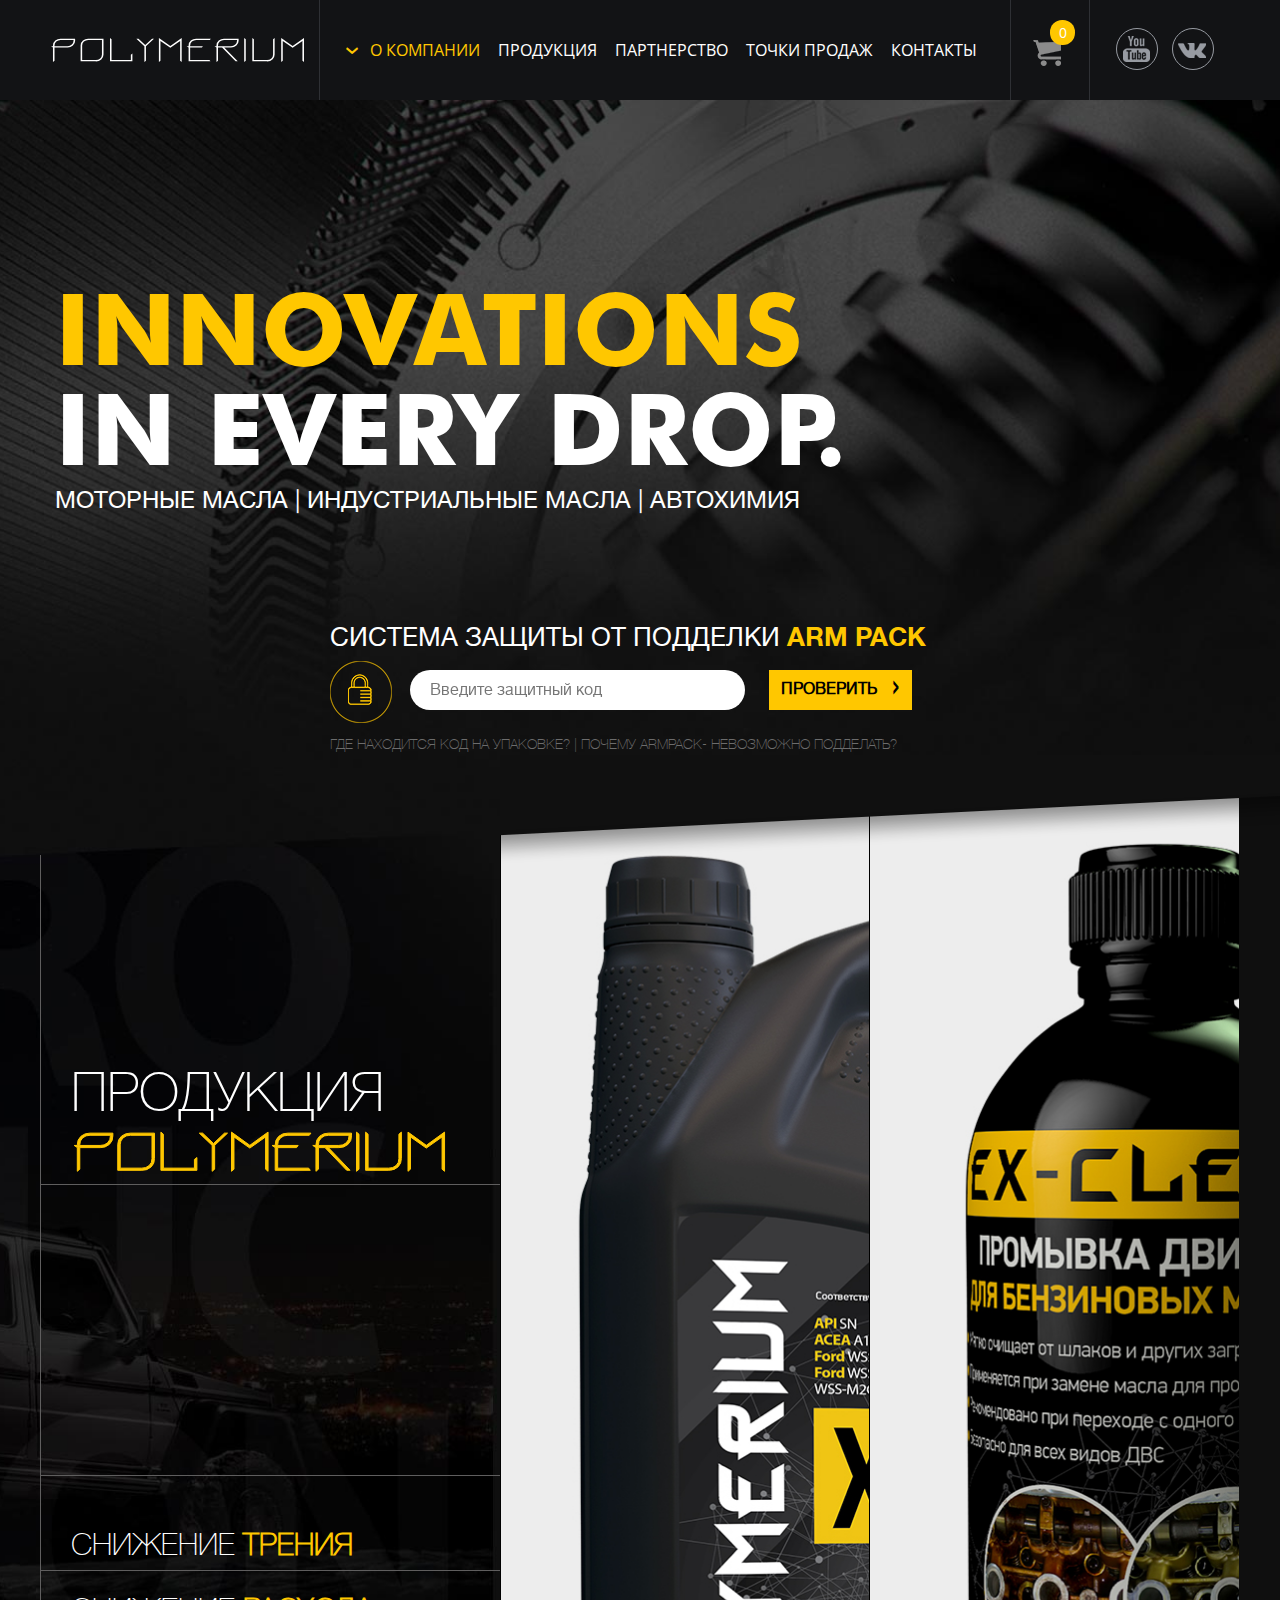
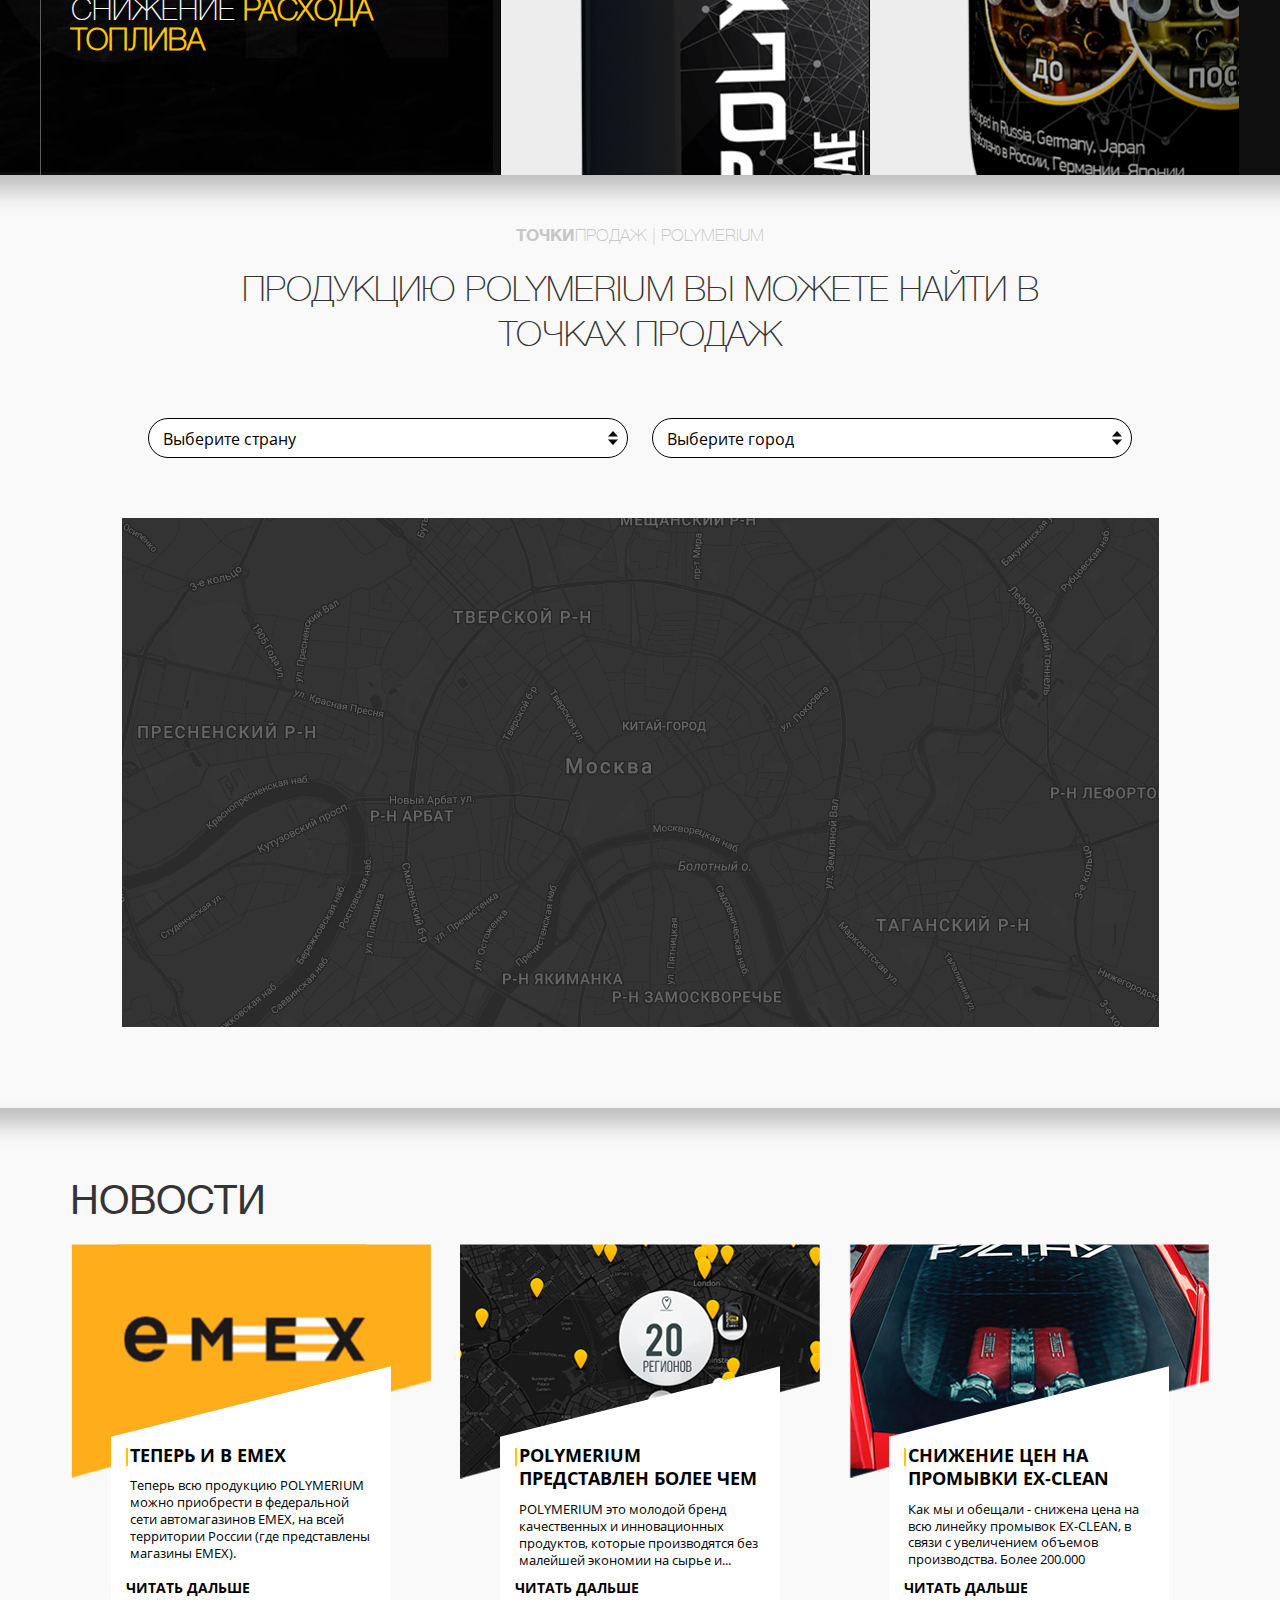
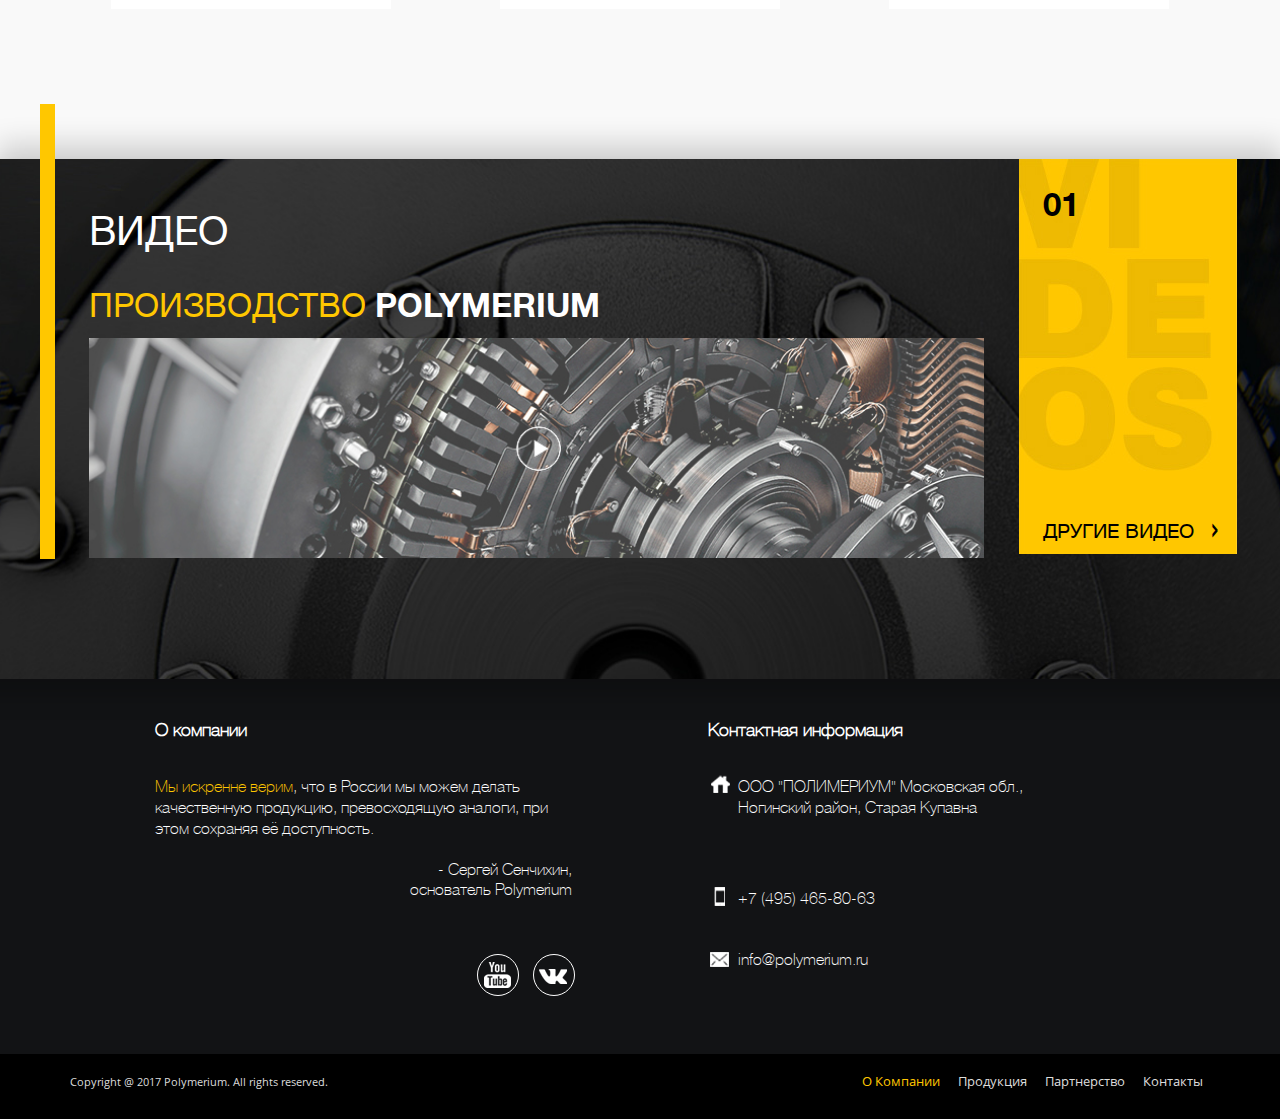
<file: app/index.html>
<!DOCTYPE html>
<html lang="ru"> 
<head>  
	<meta charset="UTF-8">
	<title>POLIMERIUM - МОТОРНЫЕ МАСЛА | ИНДУСТРИАЛЬНЫЕ МАСЛА | АВТОХИМИЯ </title>
	<meta name=viewport content="width=device-width, initial-scale=1">
	<link rel="icon" href="img/favicon.ico" type="image/x-icon">
	<link rel="shortcut icon" href="img/favicon.ico" type="image/x-icon">
	<link rel="stylesheet" href="bootstrap/css/bootstrap-3.3.2.min.css">
	<!--<link rel="stylesheet" href="bootstrap/css/bootstrap.css">-->
	<link rel="stylesheet" href="bootstrap/css/bootstrap-theme.css">

	<link rel="stylesheet" href="css/venders/normalize.css">
	<link rel="stylesheet" href="css/venders/animate.css">
	<link rel="stylesheet" href="css/stylename.css">
	
	<link rel="stylesheet" href="css/style.css">
	<link rel="stylesheet" href="css/menu.css">
	<link rel="stylesheet" href="css/simple.css">	
	

	<!-- jQuery -->
	<script src="js/venders/jquery-1.12.4.js"></script>
	<script src="bootstrap/js/bootstrap.js"></script>
	
	<script src="js/venders/jquery.maskedinput.js"></script>
	<script src="js/venders/jquery.sticky.js"></script>
	 <script> 
    $(window).load(function(){ 
    	$("#header-sticky-wrapper").sticky({ topSpacing: 0 }); 
    	}); 
    </script>

	
	<link rel="stylesheet" href="css/venders/jquery.arcticmodal-0.3.css">	
	<script src="js/venders/jquery.arcticmodal-0.3.min.js"></script>
	<!--[if lte IE 9]>
	    <script src="oldies/oldies.js" charset="utf-8"></script>
	    <style>
	       .wrapper-x {display: none;}	       
	    </style>
	 <![endif]-->
</head> 
<body>


<!-- *********************** КНОПКА НАВЕРХ ********************************- -->
<div class="goup"><i></i></div>
<!-- **********************************************************************- -->

<div class="wrapper-x">
	<div class="wrapper-y">


	<!-- *********************** HEADER ********************************- -->
	<div class="main-header-bg sticky-wrapper" id="header-sticky-wrapper">
		<div class="main-header">
			<div class="main-header__logo">
				<a href="index.html" class="logo"></a>
			</div>

			<div class="main-header__center">
				
				<input type="checkbox" id="nav-trigger" class="nav-trigger" />
				<label for="nav-trigger">Меню</label>
				<nav class="main-nav">
					<ul>
						<li class="active"><a href="#">О Компании</a>
							<ul>
								<li><a href="#">Page-1 Page-1 Page-1</a></li>
								<li><a href="#">Page-2</a></li>
								<li><a href="#">Page-3</a></li>
							</ul>
						</li>
						<li><a href="#">Продукция</a></li>
						<li><a href="#">Партнерство</a></li>
						<li><a href="#">Точки продаж</a></li>
						<li><a href="#">Контакты</a></li>

					</ul>
					
				</nav>
				<div class="main-header__basket"> 
					<span class="basket-count"><i>0</i></span>
				</div>
				<div class="main-header__social">
					<a href="#" class="social social--yt"></a>
					<a href="#" class="social social--vk"></a>				
				</div>
			</div>


			
		</div>
		
	</div>

	<!-- *********************** FIRST SCREEN ********************************- -->

	<div class="first-screen-bg">
		<div class="first-screen">
			<h1 class="first-screen__title"><span class="yellow">INNOVATIONS</span>IN EVERY DROP.</h1>
			<p class="first-screen__subtitle">МОТОРНЫЕ МАСЛА | ИНДУСТРИАЛЬНЫЕ МАСЛА | АВТОХИМИЯ</p>

			<div class="first-screen__code">
				<p class="first-screen__code-title">система защиты от подделки 
					<span class="yellow caps">arm pack</span></p>
				
				<form action="" method="" class="first-screen__form">
					<input class="input first-screen__form-input" type="text" placeholder="Введите защитный код">
					<button type="submit" class="btn btn-yellow first-screen__form-btn">Проверить&nbsp;<b class="arr">&nbsp;&rsaquo;</b></button>
				</form>

				<p>
					<i class="first-screen__code-btn js-btn-modal-1">Где находится код на упаковке? |</i>
					<i class="first-screen__code-btn js-btn-modal-2"> Почему ARMPACK- невозможно подделать?</i>
				</p>
			</div>

			<div class="first-screen__products">
				<div class="prod-block-title">
					<div class="prod-block-title__top">
						<p class="text-wr">Продукция<br>
						<img src="img/logo-y.svg" alt=""></p>
					</div>
					<div class="prod-block-title__middle">							
						<p class="block-left"></p>					
					</div>
					<div class="prod-block-title__bottom">
						<p class="text-wr">Снижение <span class="yellow">трения</span></p>	
						<p class="block-left">до <span class="procent">80</span>%</p>					
					</div>
					<div class="prod-block-title__bottom">
						<p class="text-wr">Снижение <span class="yellow">расхода топлива</span></p>	
						<p class="block-left">до <span class="procent">20</span>%</p>					
					</div>					
				</div>

				<div class="prod-block-wr">
					<div class="bg-top"></div>
					<div class="prod-block prod-1">
						<div class="prod-block__popup">
							<p class="prod-block__title">Полимерные присадки | 
							<span class="yellow">Polymerium EX-RECOVERY</span></p>
							<hr>
							<p class="prod-block__text">
								В основе состава - базовое масло с дополнительным пакетом присадок и микрокерамикой. Микрокерамика образует защитный смазывающий слой с температурой плавления около 3 000 градусов. После обработки присадка образует надежный защитный слой, значительно снижающий трение и продлевающий срок службы агрегата.
							</p>
							<a href="#" class="btn btn-circle prod-block__btn">Подробнее</a>
						</div>						
					</div>

					<div class="prod-block prod-2">
						<div class="prod-block__popup">
							<p class="prod-block__title">Полимерные присадки | 
							<span class="yellow">Polymerium EX-RECOVERY</span></p>
							<hr>
							<p class="prod-block__text">
								В основе состава - базовое масло с дополнительным пакетом присадок и микрокерамикой. Микрокерамика образует защитный смазывающий слой с температурой плавления около 3 000 градусов. После обработки присадка образует надежный защитный слой, значительно снижающий трение и продлевающий срок службы агрегата.
							</p>
							<a href="#" class="btn btn-circle prod-block__btn">Подробнее</a>
						</div>						
					</div>

					<div class="prod-block prod-3">
						<div class="prod-block__popup">
							<p class="prod-block__title">Полимерные присадки | 
							<span class="yellow">Polymerium EX-RECOVERY</span></p>
							<hr>
							<p class="prod-block__text">
								В основе состава - базовое масло с дополнительным пакетом присадок и микрокерамикой. Микрокерамика образует защитный смазывающий слой с температурой плавления около 3 000 градусов. После обработки присадка образует надежный защитный слой, значительно снижающий трение и продлевающий срок службы агрегата.
							</p>
							<a href="#" class="btn btn-circle prod-block__btn">Подробнее</a>
						</div>						
					</div>
				</div>				
			</div>		
		</div>		
	</div>

	<!-- *************************** БЛОК КАРТА ***************************************- -->

	<div class="main-map-bg">
		<div class="main-map">
			<p class="main-map__text"><b>точки</b>продаж | polymerium</p>
			<h2>Продукцию polymerium вы можете найти в точках продаж</h2>

			<div class="main-map__select-wr">				
				<div class="main-map__btn-group select">					
					<select class="" id="" name="">
						<option>Выберите страну</option>
					  	<option>Россия</option>
					  	<option>Китай</option>
					  	<option>Франция</option>					  		
					</select>
				</div>
				<div class="main-map__btn-group select">					
					<select class="" id="" name="">
						<option>Выберите город</option>
					  	<option>Город</option>
					  	<option>Новосибирск</option>
					  	<option>Москва</option>					  		
					</select>
				</div>
			</div>

			<div class="main-map__map"></div>
			
		</div>		
	</div>


	<!-- ***************** БЛОК ПРЕДПРОСМОТРА НОВОСТЕЙ **************************- -->

	<div class="main-news-bg">
		<div class="main-news">
			<h3>Новости</h3>		

			<div class="wrapper">				
				<div class="block-new-prev" style="background-image: url(img/new-1.png);">
					<div class="block-new-prev__content">
						<div class="wrapper">
							<p class="block-new-prev__title">ТЕПЕРЬ И В EMEX</p>
							<div class="block-new-prev__text">
								<p>Теперь всю продукцию POLYMERIUM можно приобрести в федеральной сети автомагазинов EMEX, на всей территории России (где представлены магазины EMEX).</p>
							</div>
						</div>
						<a href="#" class="block-new-prev__link">Читать дальше</a>
					</div>						
				</div>
				
				<div class="block-new-prev" style="background-image: url(img/new-2.png);">
					<div class="block-new-prev__content">
						<div class="wrapper">
							<p class="block-new-prev__title">POLYMERIUM ПРЕДСТАВЛЕН БОЛЕЕ ЧЕМ В 20 РЕГИОНАХ РОССИИ </p>
							<div class="block-new-prev__text">
								<p>POLYMERIUM это молодой бренд качественных и инновационных продуктов, которые производятся без малейшей экономии на сырье и...</p>
							</div>
						</div>
						<a href="#" class="block-new-prev__link">Читать дальше</a>
					</div>
				</div>
				
				<div class="block-new-prev" style="background-image: url(img/new-3.png);">
					<div class="block-new-prev__content">
						<div class="wrapper">
							<p class="block-new-prev__title">СНИЖЕНИЕ ЦЕН НА ПРОМЫВКИ EX-CLEAN</p>
							<div class="block-new-prev__text">
								<p>Как мы и обещали - снижена цена на всю линейку промывок  EX-CLEAN, в связи с увеличением объемов производства. Более 200.000 проданных упаковок...</p>
							</div>
						</div>
						<a href="#" class="block-new-prev__link">Читать дальше</a>
					</div>
				</div>			
				
			</div>
		</div>
		
	</div>

	<!-- *************************** БЛОК ВИДЕО ***************************************- -->

	<div class="main-video-bg">
		<div class="main-video">
			<div class="block-left-yellow"></div>

			<div class="block-center-video">
				<h3>Видео</h3>
				<p class="main-video__title"><span class="yellow">ПРОИЗВОДСТВО</span> POLYMERIUM </p>
				<a href="#" class="main-video__link" style="background-image: url(img/video-prev.jpg);"></a>
			</div>

			<div class="block-right-yellow">
				<p class="count">01</p>
				<a href="#" class="more">Другие видео&nbsp;<b class="arr">&nbsp;&rsaquo;</b></a>
			</div>
		</div>
		
	</div>
	

	<!-- *************************** БЛОК ПОДВАЛ***************************************- -->	
	</div> <!-- end wrapper-y -->	
	
	<footer class="main-footer-bg">
		<div class="main-footer">
			<div class="main-footer__left">
				<p class="main-footer__title">О компании</p>
				<p class="main-footer__text"><span class="yellow">Мы искренне верим</span>, что в России мы можем делать качественную продукцию, превосходящую аналоги, при этом сохраняя её доступность.</p>
				<p class="main-footer__author">- Сергей Сенчихин,<br>основатель Polymerium</p>
								
			</div>
			<div class="main-footer__social">
				<a href="#" class="social social--yt"></a>
				<a href="#" class="social social--vk"></a>				
			</div>
			<div class="main-footer__right">
				<div class="wrapper">
					<p class="main-footer__title">Контактная информация</p>
					<p class="main-footer__text contact-address">ООО "ПОЛИМЕРИУМ" Московская обл., Ногинский район, Старая Купавна</p>
					<p class="main-footer__text contact-phone">+7 (495) 465-80-63</p>
					<p class="main-footer__text contact-mail">info@polymerium.ru</p>
				</div>
			</div>			
		</div>

		 <div class="main-footer-bottom">
			<div class="wrapper">
				<p class="copy">Copyright @  2017 Polymerium. All rights reserved.</p>
				<nav class="footer-nav">
					<ul>
						<li class="active"><a href="#">О Компании</a></li>
						<li><a href="#">Продукция</a></li>
						<li><a href="#">Партнерство</a></li>							
						<li><a href="#">Контакты</a></li>
					</ul>
				</nav>
				
			</div>				
		</div>

	</footer>

	
	

<!-- ************** БЛОК МОДАЛЬНЫЕ ОКНА ******************- -->
	<div class="modal_wrapper">  </div>
	<div class="modal js-modal">	  
	    <button class="modal_close" type="button">Закрыть</button>
	    <h3 id="modal_title">Почему ARMPACK- невозможно подделать?</h3>
	    <div id="modal_text">
	    	<p>1. ARM PACK - на каждом продукте свой уникальный одноразовый код, тоесть если код был введен один раз - то больше воспользоваться им не возможно, соответственно "клонирование" кодов не возможно.</p>
	    	<p>2. На этапах перевозки продукции и распространения, списать или скопировать код не возможно, он защищен специальным скретч покрытием, которое можно стереть только один раз.</p>
	    	<p>3. Все оригинальные одноразовые коды с продуктов надежно хранятся в защищенной веб-базе POLYMERIUM и доступ к ним есть только у нескольких ответственных лиц компании.</p>
	    </div>
	  </div>
	</div>

<!-- ********************************- -->
</div> <!-- end wrapper-x -->

<script src="js/modal.js"> </script>
<script src="js/script.js"> </script>
<!--<script src="js/venders/wow.min.js"></script>
<script src="js/wow.js"></script>
-->


</body>
</html>
</file>
<file: app/css/stylename.css>
/*! Generated by Font Squirrel (https://www.fontsquirrel.com) on July 4, 2017 */

/*! Generated by Font Squirrel (https://www.fontsquirrel.com) on July 28, 2017 */



@font-face {
    font-family: 'helveticaneuecyrbold';
    src: url('../fonts/HelveticaNeueCyr/helveticaneuecyr-bold-webfont.eot');
    src: url('../fonts/HelveticaNeueCyr/helveticaneuecyr-bold-webfont.eot?#iefix') format('embedded-opentype'),
         url('../fonts/HelveticaNeueCyr/helveticaneuecyr-bold-webfont.woff2') format('woff2'),
         url('../fonts/HelveticaNeueCyr/helveticaneuecyr-bold-webfont.woff') format('woff'),
         url('../fonts/HelveticaNeueCyr/helveticaneuecyr-bold-webfont.ttf') format('truetype'),
         url('../fonts/HelveticaNeueCyr/helveticaneuecyr-bold-webfont.svg#helveticaneuecyrbold') format('svg');
    font-weight: normal;
    font-style: normal;

}




@font-face {
    font-family: 'helveticaneuecyrroman';
    src: url('../fonts/HelveticaNeueCyr/helveticaneuecyr-roman-webfont.eot');
    src: url('../fonts/HelveticaNeueCyr/helveticaneuecyr-roman-webfont.eot?#iefix') format('embedded-opentype'),
         url('../fonts/HelveticaNeueCyr/helveticaneuecyr-roman-webfont.woff2') format('woff2'),
         url('../fonts/HelveticaNeueCyr/helveticaneuecyr-roman-webfont.woff') format('woff'),
         url('../fonts/HelveticaNeueCyr/helveticaneuecyr-roman-webfont.ttf') format('truetype'),
         url('../fonts/HelveticaNeueCyr/helveticaneuecyr-roman-webfont.svg#helveticaneuecyrroman') format('svg');
    font-weight: normal;
    font-style: normal;

}




@font-face {
    font-family: 'helveticaneuecyrthin';
    src: url('../fonts/HelveticaNeueCyr/helveticaneuecyr-thin-webfont.eot');
    src: url('../fonts/HelveticaNeueCyr/helveticaneuecyr-thin-webfont.eot?#iefix') format('embedded-opentype'),
         url('../fonts/HelveticaNeueCyr/helveticaneuecyr-thin-webfont.woff2') format('woff2'),
         url('../fonts/HelveticaNeueCyr/helveticaneuecyr-thin-webfont.woff') format('woff'),
         url('../fonts/HelveticaNeueCyr/helveticaneuecyr-thin-webfont.ttf') format('truetype'),
         url('../fonts/HelveticaNeueCyr/helveticaneuecyr-thin-webfont.svg#helveticaneuecyrthin') format('svg');
    font-weight: normal;
    font-style: normal;

}




@font-face {
    font-family: 'bebas_neueregular';
    src: url('../fonts/Bebas/bebasneue_regular-webfont.eot');
    src: url('../fonts/Bebas/bebasneue_regular-webfont.eot?#iefix') format('embedded-opentype'),
         url('../fonts/Bebas/bebasneue_regular-webfont.woff2') format('woff2'),
         url('../fonts/Bebas/bebasneue_regular-webfont.woff') format('woff'),
         url('../fonts/Bebas/bebasneue_regular-webfont.ttf') format('truetype'),
         url('../fonts/Bebas/bebasneue_regular-webfont.svg#bebas_neueregular') format('svg');
    font-weight: normal;
    font-style: normal;

}

@font-face {
    font-family: 'OpenSansRegular';
    src: url('../fonts/OpenSansRegular/OpenSansRegular.eot');
    src: url('../fonts/OpenSansRegular/OpenSansRegular.eot?#iefix') format('embedded-opentype'),         
         url('../fonts/OpenSansRegular/OpenSansRegular.woff') format('woff'),
         url('../fonts/OpenSansRegular/OpenSansRegular.ttf') format('truetype');
    font-weight: normal;
    font-style: normal;

}

@font-face {
    font-family: 'OpenSansBold';
    src: url('../fonts/OpenSansBold/OpenSansBold.eot');
    src: url('../fonts/OpenSansBold/OpenSansBold.eot?#iefix') format('embedded-opentype'),         
         url('../fonts/OpenSansBold/OpenSansBold.woff') format('woff'),
         url('../fonts/OpenSansBold/OpenSansBold.ttf') format('truetype');
    font-weight: normal;
    font-style: normal;

}

@font-face {
    font-family: 'RobotoBold';
    src: url('../fonts/RobotoBold/RobotoBold.eot');
    src: url('../fonts/RobotoBold/RobotoBold.eot?#iefix') format('embedded-opentype'),         
         url('../fonts/RobotoBold/RobotoBold.woff') format('woff'),
         url('../fonts/RobotoBold/RobotoBold.ttf') format('truetype');
    font-weight: normal;
    font-style: normal;

}

@font-face {
    font-family: 'RobotoRegular';
    src: url('../fonts/RobotoRegular/RobotoRegular.eot');
    src: url('../fonts/RobotoRegular/RobotoRegular.eot?#iefix') format('embedded-opentype'),         
         url('../fonts/RobotoRegular/RobotoBold.woff') format('woff'),
         url('../fonts/RobotoRegular/RobotoRegular.ttf') format('truetype');
    font-weight: normal;
    font-style: normal;

}

@font-face {
    font-family: 'futuraregular';
    src: url('../fonts/Futura/tt0142m_-webfont.eot');
    src: url('../fonts/Futura/tt0142m_-webfont.eot?#iefix') format('embedded-opentype'),
         url('../fonts/Futura/tt0142m_-webfont.woff2') format('woff2'),
         url('../fonts/Futura/tt0142m_-webfont.woff') format('woff'),
         url('../fonts/Futura/tt0142m_-webfont.ttf') format('truetype'),
         url('../fonts/Futura/tt0142m_-webfont.svg#bebas_neueregular') format('svg');
    font-weight: normal;
    font-style: normal;

}

@font-face {
    font-family: 'futurabold';
    src: url('../fonts/Futura/tt0144m_-webfont.eot');
    src: url('../fonts/Futura/tt0144m_-webfont.eot?#iefix') format('embedded-opentype'),
         url('../fonts/Futura/tt0144m_-webfont.woff2') format('woff2'),
         url('../fonts/Futura/tt0144m_-webfont.woff') format('woff'),
         url('../fonts/Futura/tt0144m_-webfont.ttf') format('truetype'),
         url('../fonts/Futura/tt0144m_-webfont.svg#bebas_neueregular') format('svg');
    font-weight: normal;
    font-style: normal;

}
</file>
<file: app/css/style.css>
/* */
/* */
/* */
* {
  -webkit-box-sizing: border-box;
          box-sizing: border-box;
  font-size: 16px;
  color: #000;
  line-height: 1.3;
  margin: 0;
  padding: 0;
}
body,
html {
  font-size: 100%;
  margin: 0;
  padding: 0;
  height: 100%;
  position: relative;
}
body {
  font-family: 'helveticaneuecyrroman', sans-serif;
  font-size: 16px;
  color: #fff;
  font-style: normal;
  font-weight: normal;
}
h1,
h2,
h3,
h5 {
  font-style: normal;
  font-weight: normal;
  margin: 0;
  padding: 0;
}
h2 {
  font-family: 'helveticaneuecyrthin', sans-serif;
  font-size: 35px;
  line-height: 1.3;
  color: #343434;
  text-transform: uppercase;
  padding-top: 20px;
  padding-bottom: 20px;
}
.caps {
  text-transform: uppercase;
}
h3 {
  font-family: 'helveticaneuecyrroman', sans-serif;
  font-size: 40px;
  color: #343434;
  text-transform: uppercase;
  padding: 20px 30px;
}
hr {
  margin: 0;
  margin-top: -2px;
}
img {
  max-width: 100%;
  width: auto;
  vertical-align: bottom;
}
fieldset {
  border: none;
  margin: 0;
  padding: 0;
}
table {
  border-collapse: collapse;
}
tbody {
  width: 100%;
}
a {
  text-decoration: none;
}
.sticky-wrapper {
  position: relative;
  z-index: 10000;
}
@media (max-width: 768px) {
  .sticky-wrapper {
    position: static !important;
  }
}
.yellow {
  color: #ffc700;
}
.link {
  display: inline-block;
  margin: 0.8rem;
  text-decoration: underline;
  -webkit-transition: color ease 0.2s;
  transition: color ease 0.2s;
}
.link:hover,
.link:active,
.link.active {
  text-decoration: none;
}
.to_top {
  position: fixed;
  top: 0px;
  margin-top: 0;
  z-index: 5000;
  width: 100%;
  display: block;
}
.separator {
  display: block;
  height: 70px;
}
@media (max-width: 1200px) {
  h1 {
    font-size: 40px;
  }
  h2 {
    font-size: 28px;
  }
  h3 {
    font-size: 30px;
  }
  h2 {
    text-align: center;
  }
}
@media (max-width: 768px) {
  .separator {
    height: 30px;
  }
}
.main-header-bg {
  background-color: #121315;
  height: 100px;
}
@media (max-width: 768px) {
  .main-header-bg {
    height: 70px;
  }
}
.logo {
  display: block;
  width: 265px;
  height: 90px;
  background: url("../img/logo-w.svg") no-repeat center;
  background-size: auto;
}
.main-header {
  width: 100%;
  max-width: 1200px;
  padding: 0 0px;
  margin: 0 auto;
  position: relative;
  z-index: 100;
}
@media (max-width: 1200px) {
  .main-header {
    width: 100%;
    padding: 0 20px;
  }
}
@media (max-width: 768px) {
  .main-header {
    width: auto;
    text-align: center;
    min-width: 320px;
    padding: 0 20px 30px;
  }
}
.main-header::after {
  content: "";
  display: table;
  clear: both;
}
.main-header__logo {
  display: block;
  width: 280px;
  height: auto;
  padding: 5px;
  border-right: 1px solid #2e3034;
  float: left;
}
@media (max-width: 1200px) {
  .main-header__logo {
    width: 150px;
  }
  .main-header__logo .logo {
    width: 140px;
    background-size: contain;
  }
}
@media (max-width: 992px) {
  .main-header__logo {
    position: absolute;
    z-index: 101;
    top: 5px;
    left: 10px;
    border-right: none;
  }
  .main-header__logo .logo {
    height: 25px;
  }
}
@media (max-width: 768px) {
  .main-header__logo {
    left: 60px;
  }
  .main-header__logo .logo {
    min-width: 100px;
    max-width: 200px;
    width: 45vw;
    height: 50px;
  }
}
.main-header__center {
  float: right;
  width: -webkit-calc(100% - 285px);
  width: calc(100% - 285px);
  text-align: center;
}
@media (max-width: 1200px) {
  .main-header__center {
    width: -webkit-calc(100% - 255px);
    width: calc(100% - 255px);
  }
}
@media (max-width: 992px) {
  .main-header__center {
    width: 100%;
  }
}
@media (max-width: 768px) {
  .main-header__center {
    text-align: right;
  }
}
.main-header__basket {
  display: inline-block;
  vertical-align: top;
  width: 75px;
  height: 100px;
  border-left: 1px solid #2e3034;
}
@media (max-width: 768px) {
  .main-header__basket {
    height: 70px;
  }
}
.main-header__social {
  display: inline-block;
  vertical-align: top;
  width: 150px;
  height: 100px;
  border-left: 1px solid #2e3034;
  text-align: center;
}
@media (max-width: 1200px) {
  .main-header__social {
    width: 120px;
  }
}
@media (max-width: 768px) {
  .main-header__social {
    display: none;
    width: 120px;
    margin-right: -20px;
  }
}
.main-header__social .social:hover {
  border-color: #fff;
  background-image: url("../img/ico-sprite-w.png");
}
.basket-count {
  display: block;
  width: 40px;
  height: 100px;
  margin: 0 auto;
  position: relative;
  cursor: pointer;
  background: url("../img/ico-sprite.png") -5px 30px no-repeat;
}
@media (max-width: 768px) {
  .basket-count {
    background-position: -5px 20px;
  }
}
.basket-count i {
  display: block;
  position: absolute;
  top: 20px;
  left: 22px;
  font-family: 'OpenSansRegular', sans-serif;
  font-size: 14px;
  line-height: 25px;
  color: #fff;
  min-width: 25px;
  height: 25px;
  padding: 0 2px;
  -webkit-border-radius: 12px;
          border-radius: 12px;
  background-color: #ffc700;
  text-align: center;
  font-style: normal;
}
@media (max-width: 768px) {
  .basket-count i {
    top: 15px;
    left: 30px;
  }
}
.social {
  display: inline-block;
  vertical-align: top;
  width: 42px;
  height: 42px;
  margin: 28px 5px;
  -webkit-border-radius: 50%;
          border-radius: 50%;
  border: 1px solid #979ba2;
  background: url("../img/ico-sprite.png") no-repeat;
  cursor: pointer;
}
.social--yt {
  background-position: -50px -1px;
}
.social--vk {
  background-position: -96px -1px;
}
.main-footer-bg {
  background-color: #121315;
  margin-top: -440px;
  height: 440px;
  padding-top: 40px;
  width: 110%;
  margin-left: -5%;
  margin-right: -5%;
  -webkit-box-shadow: inset 0 15px 25px 0px rgba(0, 0, 0, 0.25);
          box-shadow: inset 0 15px 25px 0px rgba(0, 0, 0, 0.25);
}
.main-footer {
  width: 100%;
  max-width: 1200px;
  padding: 0 0px;
  margin: 0 auto;
  padding: 0 115px;
  position: relative;
}
@media (max-width: 1200px) {
  .main-footer {
    width: 100%;
    padding: 0 20px;
  }
}
@media (max-width: 768px) {
  .main-footer {
    width: auto;
    text-align: center;
    min-width: 320px;
    padding: 0 20px 30px;
  }
}
.main-footer::after {
  content: "";
  display: table;
  clear: both;
}
@media (max-width: 1200px) {
  .main-footer {
    padding: 0 70px;
  }
}
@media (max-width: 768px) {
  .main-footer {
    padding: 0 50px;
  }
}
.main-footer__left {
  display: block;
  width: 43%;
  float: left;
  text-align: left;
  height: 335px;
}
@media (max-width: 768px) {
  .main-footer__left {
    display: none;
  }
}
.main-footer__right {
  display: block;
  width: 43%;
  height: 335px;
  float: right;
  text-align: left;
}
.main-footer__right .wrapper {
  max-width: 320px;
}
@media (max-width: 768px) {
  .main-footer__right {
    width: 100%;
    height: 300px;
    text-align: center;
  }
  .main-footer__right .wrapper {
    width: 100%;
    margin: 0 auto;
  }
}
.main-footer__social {
  text-align: right;
  display: block;
  width: 45%;
  position: absolute;
  bottom: 30px;
  left: 0;
}
@media (max-width: 768px) {
  .main-footer__social {
    width: 100%;
    text-align: center;
    left: 0;
    right: 0;
    bottom: -15px;
  }
}
.main-footer__social .social {
  border-color: #fff;
  background-image: url("../img/ico-sprite-w.png");
}
.main-footer__social .social:hover {
  border-color: #979ba2;
  background-image: url("../img/ico-sprite.png");
}
.main-footer__title {
  font-family: 'helveticaneuecyrthin', sans-serif;
  font-size: 18px;
  font-weight: bold;
  color: #fff;
  padding-bottom: 35px;
}
.main-footer__text,
.main-footer__author {
  font-family: 'helveticaneuecyrthin', sans-serif;
  font-size: 16px;
  color: #fff;
}
.main-footer__author {
  padding-top: 20px;
  text-align: right;
}
.main-footer .contact-address {
  text-align: left;
  margin-left: 30px;
  margin-bottom: 70px;
  position: relative;
}
.main-footer .contact-address:before {
  display: block;
  content: "";
  position: absolute;
  top: -2px;
  left: -30px;
  width: 22px;
  height: 22px;
  background: url("../img/ico-sprite-w.png") -144px -12px no-repeat;
}
@media (max-width: 768px) {
  .main-footer .contact-address {
    margin-bottom: 40px;
  }
}
.main-footer .contact-phone {
  text-align: left;
  margin-left: 30px;
  margin-bottom: 40px;
  position: relative;
}
.main-footer .contact-phone:before {
  display: block;
  content: "";
  position: absolute;
  top: -2px;
  left: -30px;
  width: 22px;
  height: 22px;
  background: url("../img/ico-sprite-w.png") -177px -12px no-repeat;
}
@media (max-width: 768px) {
  .main-footer .contact-phone {
    margin-bottom: 20px;
  }
}
.main-footer .contact-mail {
  text-align: left;
  margin-left: 30px;
  margin-bottom: 20px;
  position: relative;
}
.main-footer .contact-mail:before {
  display: block;
  content: "";
  position: absolute;
  top: -2px;
  left: -30px;
  width: 22px;
  height: 22px;
  background: url("../img/ico-sprite-w.png") -209px -10px no-repeat;
}
.main-footer-bottom {
  width: 100%;
  background-color: #000;
  min-height: 55px;
}
.main-footer-bottom .wrapper {
  width: 100%;
  max-width: 1200px;
  padding: 0 0px;
  margin: 0 auto;
  padding: 0 30px;
}
@media (max-width: 1200px) {
  .main-footer-bottom .wrapper {
    width: 100%;
    padding: 0 20px;
  }
}
@media (max-width: 768px) {
  .main-footer-bottom .wrapper {
    width: auto;
    text-align: center;
    min-width: 320px;
    padding: 0 20px 30px;
  }
}
.main-footer-bottom .wrapper::after {
  content: "";
  display: table;
  clear: both;
}
@media (max-width: 1200px) {
  .main-footer-bottom .wrapper {
    padding: 0 60px;
    height: 120px;
  }
}
@media (max-width: 768px) {
  .main-footer-bottom .wrapper {
    padding: 0 20px;
  }
}
.main-footer-bottom .wrapper .copy {
  float: left;
  font-family: 'OpenSansRegular', sans-serif;
  font-size: 11px;
  line-height: 55px;
  white-space: nowrap;
  color: #dddddd;
}
@media (max-width: 768px) {
  .main-footer-bottom .wrapper .copy {
    width: 100%;
    text-align: center;
    line-height: 120px;
  }
}
.main-footer-bottom .wrapper .footer-nav {
  float: right;
}
@media (max-width: 768px) {
  .main-footer-bottom .wrapper .footer-nav {
    display: none;
  }
}
.btn-yellow {
  background-color: #ffc700;
  color: #000;
  text-transform: uppercase;
  font-family: 'helveticaneuecyrroman', sans-serif;
  font-size: 16px;
  font-weight: bold;
  padding-top: 8px;
  border: none;
  margin: 0;
  min-height: 40px;
  text-decoration: none;
  cursor: pointer;
  -webkit-border-radius: 0;
          border-radius: 0;
  outline: none !important;
}
.btn-yellow:hover,
.btn-yellow:active,
.btn-yellow:focus {
  -webkit-box-shadow: inset 0px 3px 5px rgba(0, 0, 0, 0.35);
          box-shadow: inset 0px 3px 5px rgba(0, 0, 0, 0.35);
  text-decoration: none;
  outline: none;
  border: none;
}
.btn-circle {
  background-color: transparent;
  height: 40px;
  line-height: 40px;
  padding: 0 20px;
  margin: 0;
  -webkit-border-radius: 20px;
          border-radius: 20px;
  color: #000;
  border: 1px solid #000;
  outline: none;
  font-family: 'helveticaneuecyrroman', sans-serif;
  font-size: 16px;
  font-weight: bold;
  text-decoration: none;
  cursor: pointer;
  -webkit-box-shadow: none;
          box-shadow: none;
  -webkit-transition: background-color ease 0.2s, border-color ease 0.2s;
  transition: background-color ease 0.2s, border-color ease 0.2s;
}
.btn-circle:hover,
.btn-circle:active,
.btn-circle:focus {
  background-color: #ffc700;
  border-color: #ffc700;
  color: #000;
  text-decoration: none ;
  -webkit-box-shadow: none !important;
          box-shadow: none !important;
}
.btn-black {
  background-color: #000;
  color: #fff;
  font-family: 'bebas_neueregular', sans-serif;
  font-size: 26px;
  font-weight: normal;
  word-spacing: 10px;
  -webkit-box-shadow: none;
          box-shadow: none;
}
.input {
  height: 40px;
  line-height: 40px;
  padding: 0 20px;
  margin: 0;
  color: #000;
  -webkit-border-radius: 20px;
          border-radius: 20px;
  border: none;
  outline: none;
  background-color: #fff;
}
select {
  outline: none;
  border: none;
  margin: -2%;
  width: 110%;
  height: 120%;
  padding-left: 20px;
  background-color: transparent;
}
select option {
  font-family: 'OpenSansRegular', sans-serif;
  font-size: 14px;
  line-height: 1.3;
  display: block;
  outline: none;
  border: none;
}
.select {
  height: 40px;
  line-height: 40px;
  padding: 0;
  margin: 0;
  color: #000;
  -webkit-border-radius: 20px;
          border-radius: 20px;
  border: 1px solid #000;
  font-family: 'OpenSansRegular', sans-serif;
  font-size: 16px;
  outline: none;
  background-image: none;
  text-align: left;
  overflow: hidden;
  background: url("../img/arrow.svg") no-repeat 98% center #fff;
}
.first-screen-bg {
  display: block;
  width: 100%;
  background: url("../img/bg-first-screen.jpg") no-repeat top center #121315;
  background-size: cover;
}
.first-screen {
  width: 100%;
  max-width: 1200px;
  padding: 0 0px;
  margin: 0 auto;
}
@media (max-width: 1200px) {
  .first-screen {
    width: 100%;
    padding: 0 20px;
  }
}
@media (max-width: 768px) {
  .first-screen {
    width: auto;
    text-align: center;
    min-width: 320px;
    padding: 0 20px 30px;
  }
}
.first-screen__title {
  padding: 180px 15px 0;
  font-family: 'futurabold', sans-serif;
  font-size: 100px;
  line-height: 1;
  color: #fff;
  text-transform: uppercase;
}
.first-screen__title span {
  display: block;
  font: inherit;
}
@media (max-width: 1200px) {
  .first-screen__title {
    font-size: 70px;
    padding-top: 150px;
  }
}
@media (max-width: 768px) {
  .first-screen__title {
    font-size: 32px;
    padding: 50px 0 0;
  }
}
.first-screen__subtitle {
  font-family: 'helveticaneuecyrroman', sans-serif;
  font-size: 24px;
  padding: 5px 15px;
  color: #fff;
  text-transform: uppercase;
}
@media (max-width: 1200px) {
  .first-screen__subtitle {
    font-size: 20px;
  }
}
@media (max-width: 768px) {
  .first-screen__subtitle {
    font-size: 14px;
  }
}
.first-screen__code {
  width: 620px;
  margin: 100px auto 0;
}
@media (max-width: 768px) {
  .first-screen__code {
    width: 100%;
    margin: 50px auto 0;
  }
}
.first-screen__code-title {
  font-family: 'helveticaneuecyrroman', sans-serif;
  font-size: 26px;
  color: #fff;
  text-transform: uppercase;
}
@media (max-width: 768px) {
  .first-screen__code-title {
    font-size: 18px;
  }
}
.first-screen__code-title span {
  font-family: 'helveticaneuecyrbold', sans-serif;
  font-size: 26px;
}
@media (max-width: 768px) {
  .first-screen__code-title span {
    font-size: 18px;
  }
}
.first-screen__form {
  padding: 15px 0 15px 80px;
  background: url("../img/ico-code.png") no-repeat left center;
  height: 75px;
  text-align: left;
}
@media (max-width: 768px) {
  .first-screen__form {
    background-image: none;
    padding-left: 0;
    height: auto;
  }
}
.first-screen__form-input {
  display: inline-block;
  vertical-align: top;
  width: 335px;
}
@media (max-width: 768px) {
  .first-screen__form-input {
    display: block;
    margin: 0 auto;
    max-width: 335px;
    width: 100%;
  }
}
.first-screen__form-btn {
  display: inline-block;
  vertical-align: top;
  margin-left: 20px;
}
@media (max-width: 768px) {
  .first-screen__form-btn {
    max-width: 335px;
    width: 100%;
    display: block;
    margin: 20px auto 0;
  }
}
.first-screen__form-btn .arr {
  font-family: 'helveticaneuecyrthin', sans-serif;
  font-size: 35px;
  line-height: 35px;
  display: inline-block;
  vertical-align: top;
  margin-top: -10px;
}
.first-screen__code-btn {
  display: inline-block;
  font-family: 'helveticaneuecyrthin', sans-serif;
  font-size: 14px;
  color: #6c6c6c;
  text-transform: uppercase;
  font-style: normal;
  padding-top: 5px;
  cursor: pointer;
}
@media (max-width: 768px) {
  .first-screen__code-btn {
    font-size: 12px;
    color: #fff;
  }
}
.first-screen__code-btn:hover,
.first-screen__code-btn:active {
  color: #fff;
  text-decoration: underline;
}
.first-screen__products {
  display: block;
  width: 100%;
  height: 1020px;
}
.first-screen__products::after {
  content: "";
  display: table;
  clear: both;
}
@media (max-width: 768px) {
  .first-screen__products {
    display: none;
  }
}
.prod-block-title {
  display: inline-block;
  vertical-align: top;
  float: left;
  width: 460px;
  height: -webkit-calc(100% - 100px);
  height: calc(100% - 100px);
  margin-top: 100px;
  border-left: 1px solid #5f5e5e;
}
@media (max-width: 1200px) {
  .prod-block-title {
    width: 250px;
  }
}
.prod-block-title .text-wr {
  position: absolute;
  z-index: 11;
  bottom: 10px;
  left: 30px;
  color: #fff;
  font-family: 'helveticaneuecyrthin', sans-serif;
  font-size: 30px;
  line-height: 1;
  text-transform: uppercase;
}
@media (max-width: 1200px) {
  .prod-block-title .text-wr {
    font-size: 24px;
    left: 15px;
  }
  .prod-block-title .text-wr img {
    width: 200px;
  }
}
.prod-block-title .text-wr span {
  font: inherit;
  font-weight: bold;
}
.prod-block-title .block-left {
  display: none;
  position: absolute;
  z-index: 11;
  top: -11px;
  left: -200px;
  width: 200px;
  height: 1px;
  border-bottom: 1px solid #5f5e5e;
  text-align: right;
  color: #fff;
  font-family: 'OpenSansBold', sans-serif;
  font-size: 24px;
  padding-bottom: 10px;
  padding-right: 20px;
}
.prod-block-title .block-left span {
  color: inherit;
  font-family: 'OpenSansBold', sans-serif;
  font-size: 90px;
}
@media (min-width: 1600px) {
  .prod-block-title .block-left {
    display: block;
  }
}
.prod-block-title__top {
  position: relative;
  z-index: 10;
  display: block;
  width: 100%;
  height: 330px;
  border-bottom: 1px solid #5f5e5e;
}
.prod-block-title__top .text-wr {
  font-size: 54px;
}
@media (max-width: 1200px) {
  .prod-block-title__top .text-wr {
    font-size: 30px;
  }
}
.prod-block-title__middle {
  position: relative;
  z-index: 10;
  display: block;
  width: 100%;
  height: 290px;
}
.prod-block-title__bottom {
  position: relative;
  z-index: 10;
  display: block;
  width: 100%;
  height: 95px;
  border-top: 1px solid #5f5e5e;
}
.prod-block-wr {
  display: inline-block;
  vertical-align: top;
  float: right;
  width: 1110px;
  height: 100%;
  margin-right: -370px;
  position: relative;
  z-index: 5;
}
@media (max-width: 1200px) {
  .prod-block-wr {
    width: -webkit-calc(100% - 250px);
    width: calc(100% - 250px);
    margin-right: 0;
  }
}
.prod-block-wr .bg-top {
  position: absolute;
  z-index: 20;
  width: 1108px;
  height: 109px;
  top: 0;
  left: 0;
  background: url("../img/first-screen-tovar-top.png") no-repeat top center;
  background-size: cover;
}
.prod-block {
  position: relative;
  z-index: 9;
  width: 370px;
  height: 100%;
  margin-right: -5px;
  display: inline-block;
  vertical-align: top;
  border-left: 1px solid #000;
  background-repeat: no-repeat;
  background-size: cover;
  background-position: top center;
  cursor: pointer;
}
@media (max-width: 1200px) {
  .prod-block {
    width: 50%;
  }
}
.prod-block__popup {
  display: block;
  width: 370px;
  height: 100%;
  padding: 320px 25px 0;
  opacity: 0;
  background: url("../img/bg-first-screen-tovar.jpg") no-repeat top center;
  background-size: cover;
  -webkit-transition: opacity ease-out 0.5s;
  transition: opacity ease-out 0.5s;
}
@media (max-width: 1200px) {
  .prod-block__popup {
    width: 100%;
  }
}
.prod-block__popup hr {
  width: 75%;
  color: #000;
  background-color: #000;
  height: 1px;
}
.prod-block__title {
  color: #000;
  font-family: 'helveticaneuecyrthin', sans-serif;
  font-size: 20px;
}
.prod-block__title span {
  display: block;
  font: inherit;
  font-weight: bold;
}
.prod-block__text {
  display: block;
  padding-top: 30px;
  font-family: 'OpenSansRegular', sans-serif;
  font-size: 16px;
  line-height: 1.5;
  color: #000;
}
.prod-block__btn {
  display: block;
  width: 190px;
  position: absolute;
  z-index: 15;
  bottom: 180px;
  left: 25px;
}
.prod-block:hover .prod-block__popup {
  opacity: 1;
}
.prod-1 {
  z-index: 10;
  background-image: url("../img/first-screen-tovar1.jpg");
}
.prod-2 {
  display: inline-block;
  z-index: 11;
  background-image: url("../img/first-screen-tovar2.jpg");
}
.prod-3 {
  display: none;
  z-index: 12;
  background-image: url("../img/first-screen-tovar3.jpg");
}
@media (min-width: 1920px) {
  .prod-3 {
    display: inline-block;
  }
}
.main-map-bg {
  background-color: #f9f9f9;
  width: 110%;
  margin-left: -5%;
  margin-right: -5%;
  -webkit-box-shadow: inset 0 15px 25px 0px rgba(0, 0, 0, 0.25);
          box-shadow: inset 0 15px 25px 0px rgba(0, 0, 0, 0.25);
  padding-bottom: 30px;
}
.main-map {
  width: 100%;
  max-width: 1200px;
  padding: 0 0px;
  margin: 0 auto;
  padding-top: 50px;
  text-align: center;
}
@media (max-width: 1200px) {
  .main-map {
    width: 100%;
    padding: 0 20px;
  }
}
@media (max-width: 768px) {
  .main-map {
    width: auto;
    text-align: center;
    min-width: 320px;
    padding: 0 20px 30px;
  }
}
@media (max-width: 1200px) {
  .main-map {
    padding-top: 30px;
  }
}
.main-map__text {
  color: #c7c7c7;
  font-family: 'helveticaneuecyrthin', sans-serif;
  font-size: 17px;
  text-transform: uppercase;
}
.main-map__text b {
  color: #c7c7c7;
  font-family: 'helveticaneuecyrbold', sans-serif;
  font-size: 17px;
}
.main-map h2 {
  width: 850px;
  margin: 0 auto;
}
@media (max-width: 1200px) {
  .main-map h2 {
    width: 80%;
  }
}
.main-map__select-wr {
  display: inline-block;
  width: 100%;
  padding-top: 30px;
}
@media (max-width: 768px) {
  .main-map__select-wr {
    margin-top: 0px;
  }
}
.main-map__btn-group {
  display: inline-block;
  vertical-align: top;
  width: 40%;
  margin: 10px;
  position: relative;
}
@media (max-width: 768px) {
  .main-map__btn-group {
    display: block;
    width: 90%;
    min-width: 280px;
    max-width: 350px;
    margin: 10px auto;
  }
}
.main-map__map {
  display: block;
  width: 1037px;
  height: 510px;
  margin: 50px auto;
  background: url("../img/map.jpg") no-repeat center #fff;
}
@media (max-width: 1200px) {
  .main-map__map {
    width: 95vw;
    height: -webkit-calc(95vw / 2);
    height: calc(95vw / 2);
    margin: 20px auto;
  }
}
@media (max-width: 768px) {
  .main-map__map {
    margin-top: 20px;
  }
}
.main-news-bg {
  width: 110%;
  margin-left: -5%;
  margin-right: -5%;
  -webkit-box-shadow: inset 0 15px 25px 0px rgba(0, 0, 0, 0.25);
          box-shadow: inset 0 15px 25px 0px rgba(0, 0, 0, 0.25);
  background-color: #f9f9f9;
  padding: 50px 60px 150px;
}
@media (max-width: 1200px) {
  .main-news-bg {
    padding: 30px 20px 60px;
  }
}
.main-news {
  width: 100%;
  max-width: 1200px;
  padding: 0 0px;
  margin: 0 auto;
}
@media (max-width: 1200px) {
  .main-news {
    width: 100%;
    padding: 0 20px;
  }
}
@media (max-width: 768px) {
  .main-news {
    width: auto;
    text-align: center;
    min-width: 320px;
    padding: 0 20px 30px;
  }
}
@media (max-width: 768px) {
  .main-news {
    padding: 0 20px 30px 15px;
  }
}
.main-news .wrapper {
  text-align: center;
}
.block-new-prev {
  width: 33%;
  display: inline-block;
  vertical-align: top;
  max-width: 360px;
  margin: 0 auto;
  background-repeat: no-repeat;
  background-position: top center;
  background-size: contain;
  padding: 120px 40px 0;
  height: 365px;
  margin-right: 25px;
  text-align: left;
}
@media (max-width: 1200px) {
  .block-new-prev {
    width: 31%;
    margin-right: 10px;
    padding: 120px 20px 0;
  }
}
@media (max-width: 768px) {
  .block-new-prev {
    width: 100%;
    display: block;
    margin: 0 auto 30px !important;
  }
}
.block-new-prev__content {
  background: url("../img/bg-main-new.svg") no-repeat top center;
  background-size: cover;
  width: 100%;
  height: 100%;
  padding: 80px 15px 10px;
}
@media (max-width: 960px) {
  .block-new-prev__content {
    background-color: #fff;
    background-image: none;
    padding-top: 20px;
  }
}
.block-new-prev__content .wrapper {
  width: 100%;
  height: 80%;
  overflow: hidden;
  margin-bottom: 10px;
}
.block-new-prev__title {
  font-family: 'OpenSansBold', sans-serif;
  font-size: 18px;
  max-height: 47px;
  overflow: hidden;
  text-align: left;
  padding-left: 4px;
  position: relative;
}
.block-new-prev__title:before {
  content: "";
  display: inline-block;
  vertical-align: middle;
  position: absolute;
  left: 0;
  top: 4px;
  width: 2px;
  height: 18px;
  background-color: #ffc700;
}
.block-new-prev__text {
  padding-top: 10px;
  padding-left: 4px;
  text-align: left;
}
.block-new-prev__text * {
  color: #000;
  padding: 0;
  margin: 0;
  font-family: 'OpenSansRegular', sans-serif;
  font-size: 13px;
  line-height: 1.3;
}
.block-new-prev__link {
  font-family: 'OpenSansBold', sans-serif;
  font-size: 14px;
  color: #000;
  text-transform: uppercase;
  text-decoration: none;
  -webkit-transition: color ease 0.2s;
  transition: color ease 0.2s;
}
.block-new-prev__link:hover,
.block-new-prev__link:active {
  color: #ffc700;
}
.block-new-prev:last-child {
  margin-right: 0;
}
.main-video-bg {
  width: 100%;
  background: url("../img/bg-video.jpg") no-repeat top center;
  background-size: cover;
  padding-bottom: 120px;
  -webkit-box-shadow: 0 -15px 25px 2px rgba(0, 0, 0, 0.15);
          box-shadow: 0 -15px 25px 2px rgba(0, 0, 0, 0.15);
}
@media (max-width: 1200px) {
  .main-video-bg {
    padding-bottom: 50px;
  }
}
.main-video {
  width: 100%;
  max-width: 1200px;
  padding: 0 0px;
  margin: 0 auto;
  height: 400px;
}
@media (max-width: 1200px) {
  .main-video {
    width: 100%;
    padding: 0 20px;
  }
}
@media (max-width: 768px) {
  .main-video {
    width: auto;
    text-align: center;
    min-width: 320px;
    padding: 0 20px 30px;
  }
}
@media (max-width: 1200px) {
  .main-video {
    height: auto;
  }
}
.main-video h3 {
  color: #fff;
  padding: 20px  0;
}
.main-video__title {
  color: #fff;
  padding: 10px 0 10px;
  font-family: 'helveticaneuecyrbold', sans-serif;
  font-size: 33px;
}
.main-video__title span {
  font: inherit;
  font-family: 'helveticaneuecyrroman', sans-serif;
  font-size: 33px;
}
@media (max-width: 768px) {
  .main-video__title {
    font-size: 24px;
  }
  .main-video__title span {
    font-size: 24px;
  }
}
.main-video .block-left-yellow {
  display: inline-block;
  vertical-align: top;
  width: 15px;
  height: 455px;
  margin-top: -55px;
  background-color: #ffc700;
}
@media (max-width: 1200px) {
  .main-video .block-left-yellow {
    display: none;
  }
}
.main-video__link {
  display: inline-block;
  vertical-align: top;
  width: 100%;
  padding: 30px;
  height: 220px;
  background-repeat: no-repeat;
  background-size: cover;
  background-position: center;
}
.main-video .block-center-video {
  display: inline-block;
  vertical-align: top;
  width: -webkit-calc(100% - 15px - 230px);
  width: calc(100% - 15px - 230px);
  padding: 30px;
}
.main-video .block-center-video video {
  min-height: 150px;
}
@media (max-width: 1200px) {
  .main-video .block-center-video {
    display: block;
    width: 100%;
    height: auto;
    padding: 30px 0;
  }
}
.main-video .block-right-yellow {
  display: inline-block;
  vertical-align: top;
  width: 220px;
  height: 395px;
  padding-left: 25px;
  padding-top: 25px;
  background: url("../img/bg-video-1.jpg") no-repeat top center;
  position: relative;
  z-index: 10;
}
@media (max-width: 1200px) {
  .main-video .block-right-yellow {
    display: block;
    margin: 0 auto;
    background-color: #ffc700;
    background-image: none;
    height: 40px;
    width: 90%;
    max-width: 350px;
    min-width: 280px;
    padding: 0px 20px;
    text-align: left;
  }
}
.main-video .block-right-yellow .count {
  font-family: 'helveticaneuecyrbold', sans-serif;
  font-size: 33px;
  color: #000;
}
.main-video .block-right-yellow .more {
  position: absolute;
  z-index: 11;
  bottom: 5px;
  left: 25px;
  font-family: 'helveticaneuecyrroman', sans-serif;
  font-size: 20px;
  line-height: 35px;
  color: #000;
  text-transform: uppercase;
}
@media (max-width: 1200px) {
  .main-video .block-right-yellow .more {
    left: auto;
    right: 20px;
    bottom: 2px;
  }
}
.main-video .block-right-yellow .more .arr {
  font-family: 'helveticaneuecyrthin', sans-serif;
  font-size: 35px;
  line-height: 35px;
  display: inline-block;
  vertical-align: top;
  margin-top: -3px;
}
.main-video .block-right-yellow .more:hover,
.main-video .block-right-yellow .more:active {
  text-decoration: underline;
}
.page-block {
  width: 100%;
  max-width: 1200px;
  padding: 0 0px;
  margin: 0 auto;
}
@media (max-width: 1200px) {
  .page-block {
    width: 100%;
    padding: 0 20px;
  }
}
@media (max-width: 768px) {
  .page-block {
    width: auto;
    text-align: center;
    min-width: 320px;
    padding: 0 20px 30px;
  }
}
.page-block__back {
  display: block;
  width: 200px;
  height: 100px;
  font-family: 'bebas_neueregular', sans-serif;
  font-size: 30px;
  padding-top: 60px;
  color: #000;
  -webkit-transition: color ease 0.2s;
  transition: color ease 0.2s;
}
@media (max-width: 1200px) {
  .page-block__back {
    padding-top: 30px;
  }
}
@media (max-width: 768px) {
  .page-block__back {
    height: 70px;
    font-size: 24px;
    text-align: left;
  }
}
.page-block__back i {
  font-family: 'OpenSansRegular', sans-serif;
  font-size: 40px;
  font-style: normal;
  padding-right: 10px;
  text-decoration: none;
  color: inherit;
}
@media (max-width: 768px) {
  .page-block__back i {
    font-size: 32px;
  }
}
.page-block__back:hover,
.page-block__back:active,
.page-block__back:focus {
  color: #ffc700;
  text-decoration: none;
}
.page-block__back:hover i,
.page-block__back:active i,
.page-block__back:focus i {
  text-decoration: none;
}
.page-block__head {
  width: 100%;
  height: 150px;
  font-family: 'helveticaneuecyrthin', sans-serif;
  font-size: 52px;
  padding-top: 85px;
  color: #000;
  padding-bottom: 5px;
  border-bottom: 1px solid #000;
}
@media (max-width: 1200px) {
  .page-block__head {
    height: 120px;
    padding-top: 60px;
    font-size: 48px;
    text-align: left;
  }
}
@media (max-width: 768px) {
  .page-block__head {
    height: 80px;
    padding-top: 40px;
    font-size: 28px;
    text-align: center;
    font-weight: bold;
  }
}
.page-block__head.tovars {
  background: url("../img/bg-page-title-tovars.svg") no-repeat 0 90%;
}
@media (max-width: 768px) {
  .page-block__head.tovars {
    background-image: none;
  }
}
.tovar-nav {
  display: inline-block;
  vertical-align: top;
  width: 310px;
  margin-right: 10px;
  height: auto;
  background-color: #121315;
  padding-bottom: 30px;
}
@media (max-width: 1200px) {
  .tovar-nav {
    width: 280px;
  }
}
@media (max-width: 768px) {
  .tovar-nav {
    width: 100vw;
    display: block;
    padding-bottom: 10px;
    margin-left: -20px;
    margin-top: -31px;
  }
}
.tovar-nav .prof-oil {
  display: block;
  width: 100%;
  height: 60px;
  color: #000;
  font-family: 'RobotoRegular', sans-serif;
  font-size: 15px;
  margin-bottom: 30px;
  padding-left: 65px;
  padding-top: 10px;
  background-image: url("../img/btn-prof-oil.png");
  background-repeat: no-repeat;
  background-position: 20px center;
}
@media (max-width: 768px) {
  .tovar-nav .prof-oil {
    background-image: none;
    padding: 0;
    white-space: nowrap;
    line-height: 60px;
  }
}
.tovar-nav__btn {
  width: 200px;
  display: block;
  margin-bottom: 20px;
  margin-left: 20px;
  font-family: 'RobotoRegular', sans-serif;
  font-size: 15px;
  color: #fff;
  border-color: #fff;
  text-transform: uppercase;
  font-weight: normal;
}
@media (max-width: 768px) {
  .tovar-nav__btn {
    margin: 0 auto 20px;
  }
}
.tovars-wr {
  display: inline-block;
  vertical-align: top;
  width: -webkit-calc(100% - 320px);
  width: calc(100% - 320px);
  padding-bottom: 50px;
}
@media (max-width: 1200px) {
  .tovars-wr {
    width: -webkit-calc(100% - 280px);
    width: calc(100% - 280px);
  }
}
@media (max-width: 768px) {
  .tovars-wr {
    width: auto;
    display: block;
  }
}
.tovar-item {
  height: 350px;
  padding: 45px 17px 30px;
  border-bottom: 1px solid #d9d9d9;
}
@media (max-width: 768px) {
  .tovar-item {
    height: auto;
  }
}
.tovar-item-slider {
  position: relative;
  display: inline-block;
  width: 281px;
  margin: 30px 8px;
  padding: 0 10px;
}
.tovar-card {
  display: block;
  width: 100%;
  max-width: 350px;
  margin: 0 auto;
}
.tovar-card__img {
  width: 100%;
  height: 200px;
  background-color: #f0f0f0;
  background-size: auto;
  background-position: center;
  background-repeat: no-repeat;
  position: relative;
  z-index: 10;
}
.tovar-card__popup-btn {
  display: block;
  width: 100%;
  position: absolute;
  z-index: 11;
  bottom: 0;
  opacity: 0;
  cursor: pointer;
  overflow: hidden;
  -webkit-transition: opacity ease-out 0.3s, color ease-out 0.15s;
  transition: opacity ease-out 0.3s, color ease-out 0.15s;
}
.tovar-card__popup-btn::after {
  content: "";
  display: table;
  clear: both;
}
@media (max-width: 768px) {
  .tovar-card__popup-btn {
    opacity: 1;
  }
}
.tovar-card__popup-btn .popup-btn {
  display: inline-block;
  float: left;
  width: 50%;
  height: 30px;
  line-height: 30px;
  font-family: 'RobotoRegular', sans-serif;
  font-size: 15px;
  background-color: #000;
  border-left: 1px solid #333333;
  text-align: center;
  text-transform: uppercase;
  color: #fff;
}
@media (max-width: 768px) {
  .tovar-card__popup-btn .popup-btn {
    display: block;
    width: 100%;
    border-top: 1px solid #333333;
  }
}
.tovar-card__popup-btn .popup-btn:hover,
.tovar-card__popup-btn .popup-btn:active,
.tovar-card__popup-btn .popup-btn:focus {
  text-decoration: none;
  color: #ffc700;
}
.tovar-card__title,
.tovar-card__subtitle {
  width: 100%;
  color: #000;
  font-family: 'RobotoRegular', sans-serif;
  font-size: 17px;
  line-height: 1.3;
  padding-bottom: 5px;
  margin: 0;
  text-transform: uppercase;
}
.tovar-card__subtitle {
  font-size: 12px;
}
.tovar-card__price {
  width: 100%;
  color: #000;
  font-family: 'RobotoBold', sans-serif;
  font-size: 17px;
  padding-top: 10px;
  border-top: 1px solid #b8b8b8;
}
.tovar-card:hover .tovar-card__popup-btn {
  opacity: 1;
}
.slider-title-wr {
  padding-bottom: 5px;
  border-bottom: 3px solid #000;
}
.slider-title-wr::after {
  content: "";
  display: table;
  clear: both;
}
.slider-title {
  display: block;
  float: left;
  padding: 0;
  margin: 0;
  font-family: 'bebas_neueregular', sans-serif;
  font-size: 24px;
  color: #000;
}
.slider-nav {
  display: block;
  float: right;
  padding: 0;
  margin: 0;
  font-family: 'RobotoRegular', sans-serif;
  font-size: 24px;
  color: #000;
  margin-top: -40px;
}
@media (max-width: 620px) {
  .slider-nav {
    margin-top: 0px;
  }
}
.slider {
  position: relative;
  width: 1188px;
  height: 390px;
  margin: 0 auto;
}
@media (max-width: 1200px) {
  .slider {
    width: 891px;
  }
}
@media (max-width: 920px) {
  .slider {
    width: 594px;
  }
}
@media (max-width: 620px) {
  .slider {
    width: 281px;
  }
}
.frame {
  display: block;
  margin: 0 auto;
  height: 390px;
  position: relative;
  font-size: 0;
  line-height: 0;
  overflow: hidden;
}
.slides {
  display: block;
  width: 99999px;
  height: 100%;
}
.frame-tovar {
  width: 1200px;
}
@media (max-width: 1200px) {
  .frame-tovar {
    width: 891px;
  }
}
@media (max-width: 920px) {
  .frame-tovar {
    width: 594px;
  }
}
@media (max-width: 620px) {
  .frame-tovar {
    width: 281px;
  }
}
@media (max-width: 1120px) {
  .slider_letters {
    width: 782px;
  }
  .slider_letters .frame.frame--letters {
    width: 780px;
  }
}
@media (max-width: 910px) {
  .slider_letters {
    width: 522px;
  }
  .slider_letters .frame.frame--letters {
    width: 520px;
  }
}
@media (max-width: 600px) {
  .slider_letters {
    width: 276px;
  }
  .slider_letters .frame.frame--letters,
  .slider_letters .frame.frame--letters .slides li {
    width: 274px;
  }
}
.prev,
.next {
  display: inline-block;
  vertical-align: top;
  margin-top: -3px;
  font-family: 'RobotoRegular', sans-serif;
  font-size: 30px;
  cursor: pointer;
  padding: 0 10px;
}
.tovar {
  display: block;
  width: 100%;
  padding: 30px 20px 30px 40px;
}
.tovar::after {
  content: "";
  display: table;
  clear: both;
}
@media (max-width: 768px) {
  .tovar {
    padding: 20px 0 0;
  }
}
.tovar__img {
  display: block;
  float: left;
  width: 30%;
  height: 560px;
  background-repeat: no-repeat;
  background-position: center;
  background-size: contain;
}
@media (max-width: 768px) {
  .tovar__img {
    float: none;
    width: 100%;
    margin: 0 auto;
    height: 200px;
    max-width: 200px;
  }
}
.tovar__description {
  display: block;
  float: right;
  width: 70%;
  padding-left: 50px;
  height: auto;
  min-height: 560px;
  text-align: left;
}
@media (max-width: 768px) {
  .tovar__description {
    float: none;
    width: 100%;
    margin: 0 auto;
    height: auto;
    padding: 20px 0;
  }
}
.tovar__title,
.tovar__subtitle {
  font-family: 'RobotoRegular', sans-serif;
  font-size: 50px;
  color: #000;
  text-transform: uppercase;
  text-align: left;
}
.tovar__title *,
.tovar__subtitle * {
  font-size: inherit;
  font-family: inherit;
}
@media (max-width: 1200px) {
  .tovar__title,
  .tovar__subtitle {
    font-size: 40px;
  }
}
@media (max-width: 768px) {
  .tovar__title,
  .tovar__subtitle {
    font-size: 28px;
  }
}
.tovar__subtitle {
  font-size: 18px;
}
@media (max-width: 768px) {
  .tovar__subtitle {
    font-size: 16px;
  }
}
.tovar__buy {
  display: block;
  width: 100%;
  padding: 20px 0;
}
@media (max-width: 920px) {
  .tovar__buy {
    width: 130%;
    margin-left: -30%;
  }
}
@media (max-width: 768px) {
  .tovar__buy {
    width: 100%;
    margin-left: 0;
  }
}
.tovar__buy-price {
  display: inline-block;
  vertical-align: middle;
  width: auto;
  font-family: 'RobotoRegular', sans-serif;
  font-size: 30px;
  color: #000;
}
@media (max-width: 768px) {
  .tovar__buy-price {
    width: 100%;
    font-size: 24px;
    display: block;
    text-align: center;
    margin-bottom: 20px;
  }
}
.tovar__buy-count {
  display: inline-block;
  vertical-align: middle;
  width: 280px;
  text-align: center;
}
@media (max-width: 1200px) {
  .tovar__buy-count {
    width: 200px;
  }
}
@media (max-width: 768px) {
  .tovar__buy-count {
    display: block;
    width: 100%;
    text-align: center;
    margin-bottom: 20px;
  }
}
.tovar__buy-count .minus,
.tovar__buy-count .plus,
.tovar__buy-count .number {
  display: inline-block;
  vertical-align: middle;
  cursor: pointer;
  margin: 0 10px;
  line-height: 32px;
  font-style: normal;
  font-size: 25px;
}
.tovar__buy-count .minus:hover,
.tovar__buy-count .plus:hover {
  color: #ffc700;
}
.tovar__buy-count .number {
  min-width: 32px;
  height: 32px;
  -webkit-border-radius: 16px;
          border-radius: 16px;
  background-color: #000;
  color: #fff;
  font-family: 'RobotoRegular', sans-serif;
  font-size: 18px;
  cursor: default;
  padding: 0 7px;
}
.tovar__btn {
  display: inline-block;
  vertical-align: middle;
  width: 200px;
}
@media (max-width: 1200px) {
  .tovar__btn {
    width: 180px;
  }
}
@media (max-width: 768px) {
  .tovar__btn {
    display: block;
    margin: 0 auto;
    text-align: center;
  }
}
.tovar__tabs {
  display: block;
  width: 100%;
  min-height: 300px;
  height: auto;
}
@media (max-width: 768px) {
  .tovar__tabs {
    min-height: 200px;
  }
}
.tovar__tabs input {
  display: none;
}
.tovar__tabs .toggle {
  display: block;
  width: 100%;
  padding-top: 3.5rem;
  border-bottom: 1px solid #aeaeae;
  padding-bottom: 0;
}
@media (max-width: 768px) {
  .tovar__tabs .toggle {
    padding-top: 30px;
    padding-bottom: 10px;
  }
}
.tovar__tabs .toggle label {
  display: inline-block;
  width: 25%;
  margin-right: -4px;
  margin-bottom: -5px;
  text-align: center;
  cursor: pointer;
}
@media (max-width: 440px) {
  .tovar__tabs .toggle label {
    display: block;
    width: 100%;
    margin: 5px 0;
  }
}
.tovar__tabs .toggle label i {
  display: inline-block;
  font-family: 'bebas_neueregular', sans-serif;
  font-size: 26px;
  font-weight: normal;
  color: #000;
  -webkit-transition: border-color ease 0.2s;
  transition: border-color ease 0.2s;
  border-bottom: 5px solid transparent;
  font-style: normal;
  padding-bottom: 5px;
}
@media (max-width: 1200px) {
  .tovar__tabs .toggle label i {
    font-size: 20px;
  }
}
@media (max-width: 440px) {
  .tovar__tabs .toggle label i {
    padding-bottom: 0;
    width: 100%;
    border-bottom: 2px solid transparent;
  }
}
.tovar__tabs .toggle label:hover i,
.tovar__tabs .toggle label.active i,
.tovar__tabs .toggle label:active i {
  border-color: #000;
}
.tovar__tabs .tab1,
.tovar__tabs .tab2,
.tovar__tabs .tab3,
.tovar__tabs .tab4 {
  width: 100%;
  margin-top: 2rem;
  display: none;
}
.tovar__tabs .tab1 *,
.tovar__tabs .tab2 *,
.tovar__tabs .tab3 *,
.tovar__tabs .tab4 * {
  font-family: 'helveticaneuecyrroman', sans-serif;
  font-size: 14px;
}
@media (max-width: 768px) {
  .tovar__tabs .tab1 *,
  .tovar__tabs .tab2 *,
  .tovar__tabs .tab3 *,
  .tovar__tabs .tab4 * {
    font-size: 12px;
  }
}
.tovar__tabs #btn-1:checked ~ .tab1,
.tovar__tabs #btn-2:checked ~ .tab2,
.tovar__tabs #btn-3:checked ~ .tab3,
.tovar__tabs #btn-4:checked ~ .tab4 {
  display: block;
}
.tovar__tabs #btn-1:checked ~ .toggle label[for="btn-1"] i,
.tovar__tabs #btn-2:checked ~ .toggle label[for="btn-2"] i,
.tovar__tabs #btn-3:checked ~ .toggle label[for="btn-3"] i,
.tovar__tabs #btn-4:checked ~ .toggle label[for="btn-4"] i {
  border-color: #000;
  cursor: default;
}
/*@import "blocks/breadcrumbs.less";*/
.hidden {
  display: none;
}
.wrapper-x {
  overflow: hidden !important;
  min-height: 100%;
  -webkit-box-sizing: border-box;
          box-sizing: border-box;
  position: relative;
}
.wrapper-y {
  width: 100%;
  height: 100%;
  -webkit-box-sizing: border-box;
          box-sizing: border-box;
  padding: 0 0 440px 0;
  min-height: 100vh;
}
</file>
<file: app/css/menu.css>
.main-nav {
	display: inline-block;
	vertical-align: top;
	width: calc(100% - 80px - 155px);
	height: 100px;
	text-align: center;
}



.mobil-check {
	
}

.nav-trigger {
	display: none;

}

.main-header label {
	text-transform: uppercase;	
	display: none;
  	position: absolute;
  	top: 20px;
  	left: 20px;
  	text-align: left;
	font-family: 'OpenSansRegular', sans-serif;
  	font-size: 0px;
  	color: #ffc700;
  	font-weight: lighter;
}

.main-header label:before {
	font-family: 'OpenSansRegular', sans-serif;
	font-size: 22px;
	content: "\2630";
	width: 22px;
	padding-right: 5px;
	display: inline-block;
	vertical-align: top;
	font-weight: bold;
}

#nav-trigger:checked ~ .main-nav {
	display: inline-block;
}

#nav-trigger:checked + label[for="nav-trigger"] {
	color: #fff !important;
}

#nav-trigger:checked + label[for="nav-trigger"]:before {
	content: "\2716 " !important;
	font-weight: lighter; 	
}

.mobil-check:hover, .mobil-check:active {
	
}

@media (max-width: 768px) {
	.main-header label {
		display: block;
	}
	
}

@media (max-width: 1200px) {
	.main-nav {
		display: inline-block;
		width: calc(100% - 80px - 120px);
		margin-left: -10px;
	}
}

@media (max-width: 768px){
	.main-nav {
		display: none;
		position: absolute;
		top: 70px;
		left: 0;
		right: 0;
		width: 100vw;
		margin-left: 0;
		background-color: #121315;
		height: calc(100vh - 70px);
		border-top: 1px solid #2e3034;
	}	
}

@media (max-width: 992px) {

}
.main-nav > ul {
	display: block;
	width: 100%;
	list-style: none;
	text-align: center;
}

.main-nav > ul li {
	display: inline-block;
	vertical-align: top;
	height: 100px;
	width: auto;

	position: relative;
	z-index: 100;
}

@media (max-width: 768px) {
	.main-nav > ul li {
		display: block;
		width: 100%;
		height: auto;
		border-bottom: 1px solid #2e3034;
	}
}

.main-nav > ul li a {
	box-sizing: border-box;
	display: inline-block;
	width: auto;
	height: 100%;
	padding: 0 7px;
	line-height: 100px;
	white-space: nowrap;
	color: #fff;
	position: relative;
	text-transform: uppercase;
	text-decoration: none;
	font-family: 'OpenSansRegular', sans-serif;
  	font-size: 16px;
  	

	transition: color 0.3s ease;
}

@media (max-width: 768px) {
	.main-nav > ul li a {
		height: 50px;
		line-height: 50px;
		font-size: 18px;
	}
}

.main-nav > ul > li:first-child > a:before {
	color: inherit;
	content: "›";
	display: inline-block;
	vertical-align: top;	
	font-size: 30px;
	width: 15px;
    height: 85px;
    margin: 8px 0 0;
	
	transform: rotate(90deg);
} 

@media (max-width: 768px) {
	.main-nav > ul > li:first-child > a:before {
		position: static;
		transform: rotate(90deg);
		padding-bottom: 25px;
		margin-top: -12px;
		font-size: 25px;
		position: absolute;
		right: 0;	
		top: -4px;	
	}
}


@media (max-width: 1200px) {
	.main-nav ul li a {
		font-size: 13px;
		padding: 0 7px;
	}
}

.main-nav > ul > li:hover > a,
.main-nav > ul > li:active > a,
.main-nav > ul > li.active > a,
.main-nav > ul ul li:hover a,
.main-nav > ul ul li:active a,
.main-nav > ul ul li.active a  {
	color: #ffc700;
	text-decoration: none;
}

.main-nav > ul ul {
	display: none;
	width: auto;
	list-style: none;
	position: absolute;
	z-index: 101;
	top: 100px;
	left: 0;

	background-color: #121315;
}

@media (max-width: 768px) {
	.main-nav > ul ul {
		position: static;
	}
}

.main-nav > ul ul li {
	display: block;
	text-align: left;
	padding: 5px 10px;
	height: auto;
	border-top: 1px solid #2e3034;


}

@media (max-width: 768px) {
	.main-nav > ul ul li {

	}
}

.main-nav > ul ul li a {
	height: 50px;
	line-height: 50px;

}

@media (max-width: 768px) {
	.main-nav > ul ul li a {
		line-height: 25px;
		height: auto;
		width: 100%;
		text-transform: none;
		text-align: center;
	}
}

.main-nav > ul li:hover ul {
	display: block;
}

//***************************************/
//**************************************/

.footer-nav {
	width: 60%;
	height: 55px;
	text-align: right;
}

.footer-nav > ul {
	display: block;
	width: 100%;
	list-style: none;
	text-align: center;
}

.footer-nav > ul li {
	display: inline-block;
	vertical-align: top;
	height: 55px;
	width: auto;

	position: relative;
	z-index: 100;


}

.footer-nav > ul li a {
	box-sizing: border-box;
	display: inline-block;
	width: auto;
	height: 100%;
	padding: 0 7px;
	line-height: 55px;
	white-space: nowrap;
	color: #dddddd;

	text-transform: none;
	text-decoration: none;
	font-family: 'OpenSansRegular', sans-serif;
  	font-size: 13px;
  	

	transition: color 0.3s ease;

}

.footer-nav > ul > li:hover > a,
.footer-nav > ul > li:active > a,
.footer-nav > ul > li.active > a,
.footer-nav > ul ul li:hover a,
.footer-nav > ul ul li:active a,
.footer-nav > ul ul li.active a  {
	color: #ffc700;
	text-decoration: none;
}

/* ************************************* */
/* ************************************ */

.tovar-nav > ul {
	list-style: none;
	display: block;
	width: 100%;
	padding: 0 35px;
	margin: 0;
	background-color: #121315;
}

.tovar-nav > ul > li {
	display: block;
	height: 85px;
	border-bottom: 1px solid #353638;
	position: relative;
	
}

.tovar-nav > ul > li a {
	display: block;
	width: 100%;
	font-family: 'RobotoRegular', sans-serif;
  	font-size: 15px; 
	line-height: 85px;
	white-space: nowrap;
	color: #fff;				
	text-transform: uppercase;

	transition: color 0.3s ease;
}

.tovar-nav > ul ul {
	position: absolute;
	z-index: 110;
	right: -280px;
	top: 0;
	display: none;
	width: 280px;
	padding-left: 50px;
	padding-right: 20px;
	background-color:#121315;
	
}

.tovar-nav > ul ul > li {
	display: block;
	height: 50px;
	border-top: 1px solid #353638;
}

.tovar-nav > ul ul > li a {
	display: block;
	width: auto;
	font-family: 'RobotoRegular', sans-serif;
  	font-size: 13px; 
	color: #fff;
	line-height: 50px;
}

.tovar-nav > ul li.level > a:after {
	color: inherit;
	content: "›";
	display: inline-block;
	vertical-align: top;	
	font-size: 25px;
	position: absolute;
	right: 0;	
	top: -4px;		
} 

.tovar-nav > ul > li:hover > a,
.tovar-nav > ul > li:active > a,
.tovar-nav > ul > li.active > a,
.tovar-nav > ul ul li:hover a,
.tovar-nav > ul ul li:active a,
.tovar-nav > ul ul li.active a  {
	color: #ffc700;
	text-decoration: none;
}

.tovar-nav > ul li:hover ul {
	display: block;
}

@media (max-width: 768px) {
	.tovar-nav > ul  li {
		height: auto;
	}

	.tovar-nav > ul > li a {
		height: 40px;
		line-height: 40px;
		font-size: 13px;
	}

	.tovar-nav > ul ul {
		width: 80%;
		padding-left: 20px;
		position: static;
		margin: 0 auto;
	}

	.tovar-nav > ul ul > li {		
		height: 35px;
	}

	.tovar-nav > ul ul > li a {
		font-size: 13px;
		line-height: 35px;
		text-transform: none;
	}

	.tovar-nav > ul li.level > a:after {
		position: static;
		transform: rotate(90deg);
		padding-bottom: 25px;
		margin-top: -12px;

	}
}
</file>
<file: app/css/simple.css>
/***********************************************/
/***********************************************/
/***********************************************/
.modal_wrapper {
	position: fixed;
	top: 0;	
	left: 0;	
	background-color: rgba(0, 0, 0, 0.65);
	z-index: 9999;
	width: 100%;
	height: 100%;
	display: none;
	overflow: auto;
}

.modal {
	display: none;
	width: 485px;
	height: auto;	
	background-color: #ffffff;	
	border-radius: 4px;
	position: fixed;
	z-index: 10000;
	left: 50%;
    top: 20%;
    bottom: auto;
    right: auto;
    margin-left: -242px;
    padding: 50px;
    
    
	color: #848484;		
	font-size: 14px;
	line-height: 1.3;	
	text-align: left;
	
	 
    transition: opacity .3s, top .3s;
}


	


.modal h3 {
	width: 100%;
	height: auto;
	margin: 0px auto;
	text-align: center;
	padding: 20px 0 30px 0;
	color: #848484 !important;	
	font-size: 18px;
	font-family: 'OpenSansRegular', sans-serif;
	text-transform: uppercase;
	color: #0069c7;
}




.modal p {
	display: block;
	font-size: 14px;
	font-family: 'OpenSansRegular', sans-serif;
	padding-bottom: 20px;	
	width: 100%;
	height: auto;
	
	text-align: left;
	
}

@media (max-width: 480px) {
	.modal {
		width: 90vw;
		left: 5vw;
		right: 5vw;
		margin: 0;
		padding: 10px 20px;
	}

	.modal p {
		font-size: 12px;
	}

	.modal h3 {
		font-size: 16px;
	}	
}



.modal_close {
	position: absolute;
	top: 15px;
	right: 15px;
	width: 20px;
	height: 20px;
	font-size: 0;
	border: 0;
	outline: 0;
	cursor: pointer;
	background-color: transparent;
}

.modal_close::before,
.modal_close::after {
	content: "";
	position: absolute;
	top: 15px;
	left: 2px;
	width: 20px;
	height: 2px;
	background-color: #848484;
	border-radius: 1px;
}

.modal_close::before {
	transform: rotate(45deg);
}

.modal_close::after {
	transform: rotate(-45deg);
}


.show {
	display: block;
}
</file>
